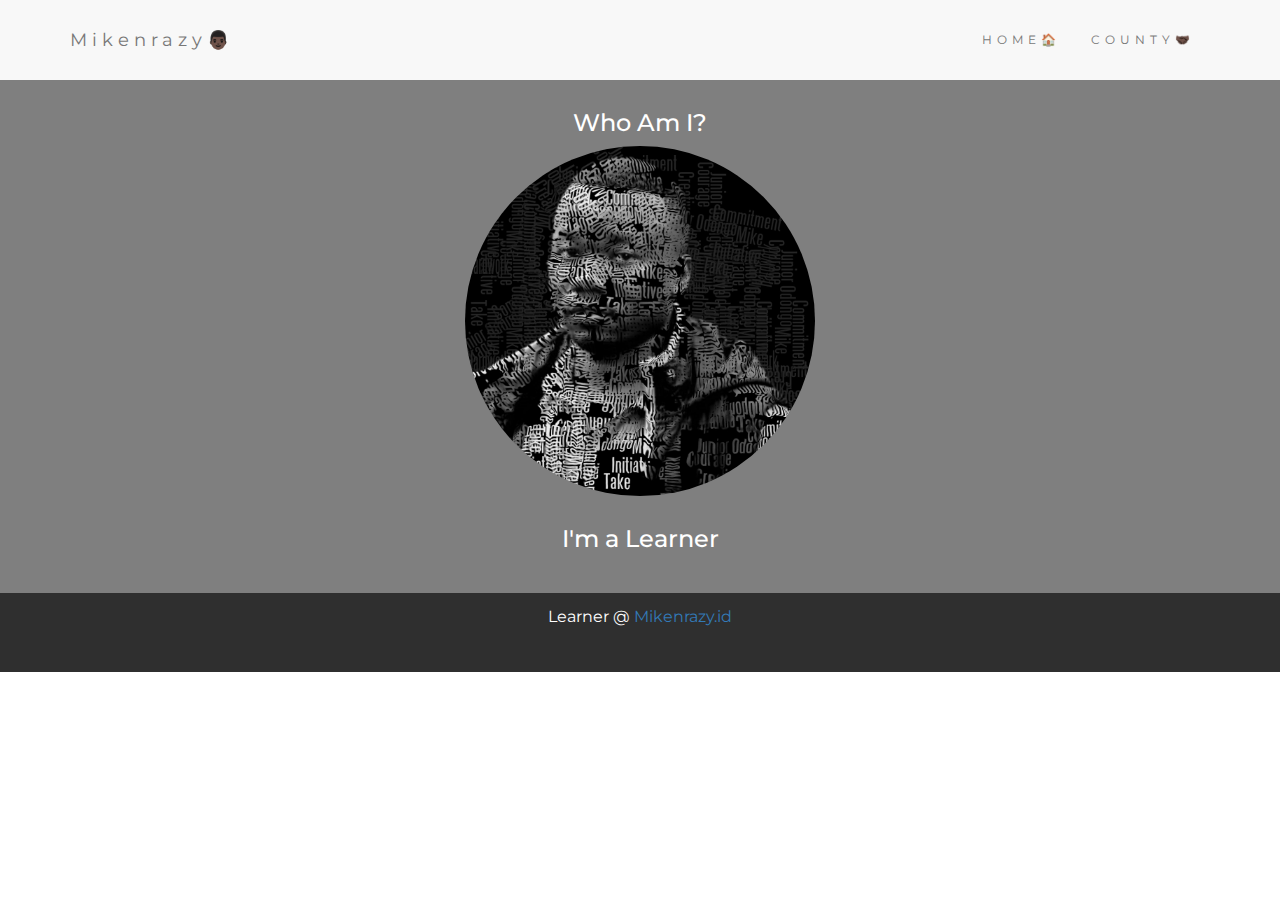
<file: aboutmyself.html>
<!DOCTYPE html>
<html lang="en">
<head>
  <!-- Theme Made By www.w3schools.com - No Copyright -->
  <title>AboutMySelf</title>
  <meta charset="utf-8">
  <meta name="viewport" content="width=device-width, initial-scale=1">
  <link rel="stylesheet" href="https://maxcdn.bootstrapcdn.com/bootstrap/3.4.1/css/bootstrap.min.css">
  <link href="https://fonts.googleapis.com/css?family=Montserrat" rel="stylesheet">
  <script src="https://ajax.googleapis.com/ajax/libs/jquery/3.4.1/jquery.min.js"></script>
  <script src="https://maxcdn.bootstrapcdn.com/bootstrap/3.4.1/js/bootstrap.min.js"></script>
   
  <style>
  body {
    font: 20px Montserrat, sans-serif;
    line-height: 1.8;
    color: #f5f6f7;
  }
  p {font-size: 16px;}
  .margin {margin-bottom: 10px;}
  .bg-1 {
    background-color: rgba(0, 0, 0, 0.5);
    color: #ffffff;
  }

  .bg-4 {
    background-color: #2f2f2f; /* Black Gray */
    color: #fff;
  }
  .container-fluid {
    padding-top: 10px;
    padding-bottom: 30px;
  }
  .navbar {
    padding-top: 15px;
    padding-bottom: 15px;
    border: 0;
    border-radius: 0;
    margin-bottom: 0;
    font-size: 12px;
    letter-spacing: 5px;
  }
  .navbar-nav  li a:hover {
    color: #1abc9c !important;
  }
  </style>
</head>
<body>

<!-- Navbar -->
<nav class="navbar navbar-default">
  <div class="container">
    <div class="navbar-header">
      <button type="button" class="navbar-toggle" data-toggle="collapse" data-target="#myNavbar">
        <span class="icon-bar"></span>
        <span class="icon-bar"></span>
        <span class="icon-bar"></span>
      </button>
      <a class="navbar-brand" href="#">Mikenrazy👨🏿</a>
    </div>
    <div class="collapse navbar-collapse" id="myNavbar">
      <ul class="nav navbar-nav navbar-right">
        <li><a href="file:///D:/%23BackBox/%23mike/%23Mikenrazy/harvard/Lecture%201/project0/index.html">HOME🏠</a></li>
        <li><a href="file:///D:/%23BackBox/%23mike/%23Mikenrazy/harvard/Lecture%201/project0/Counties.html">COUNTY🤝🏿</a></li>
      </ul>
    </div>
  </div>
</nav>

<!-- First Container -->
<div class="container-fluid bg-1 text-center">
  <h3 class="margin">Who Am I?</h3>
  <img src="mike.jpg" class="img-responsive img-circle margin" style="display:inline" alt="mike" width="350" height="350">
  <h3>I'm a Learner</h3>
</div>




<!-- Footer -->
<footer class="container-fluid bg-4 text-center">
  <p>Learner @ <a href="https://landr.me/mikenrazy.id.blockstack">Mikenrazy.id</a></p>
</footer>

</body>
</html>
</file>
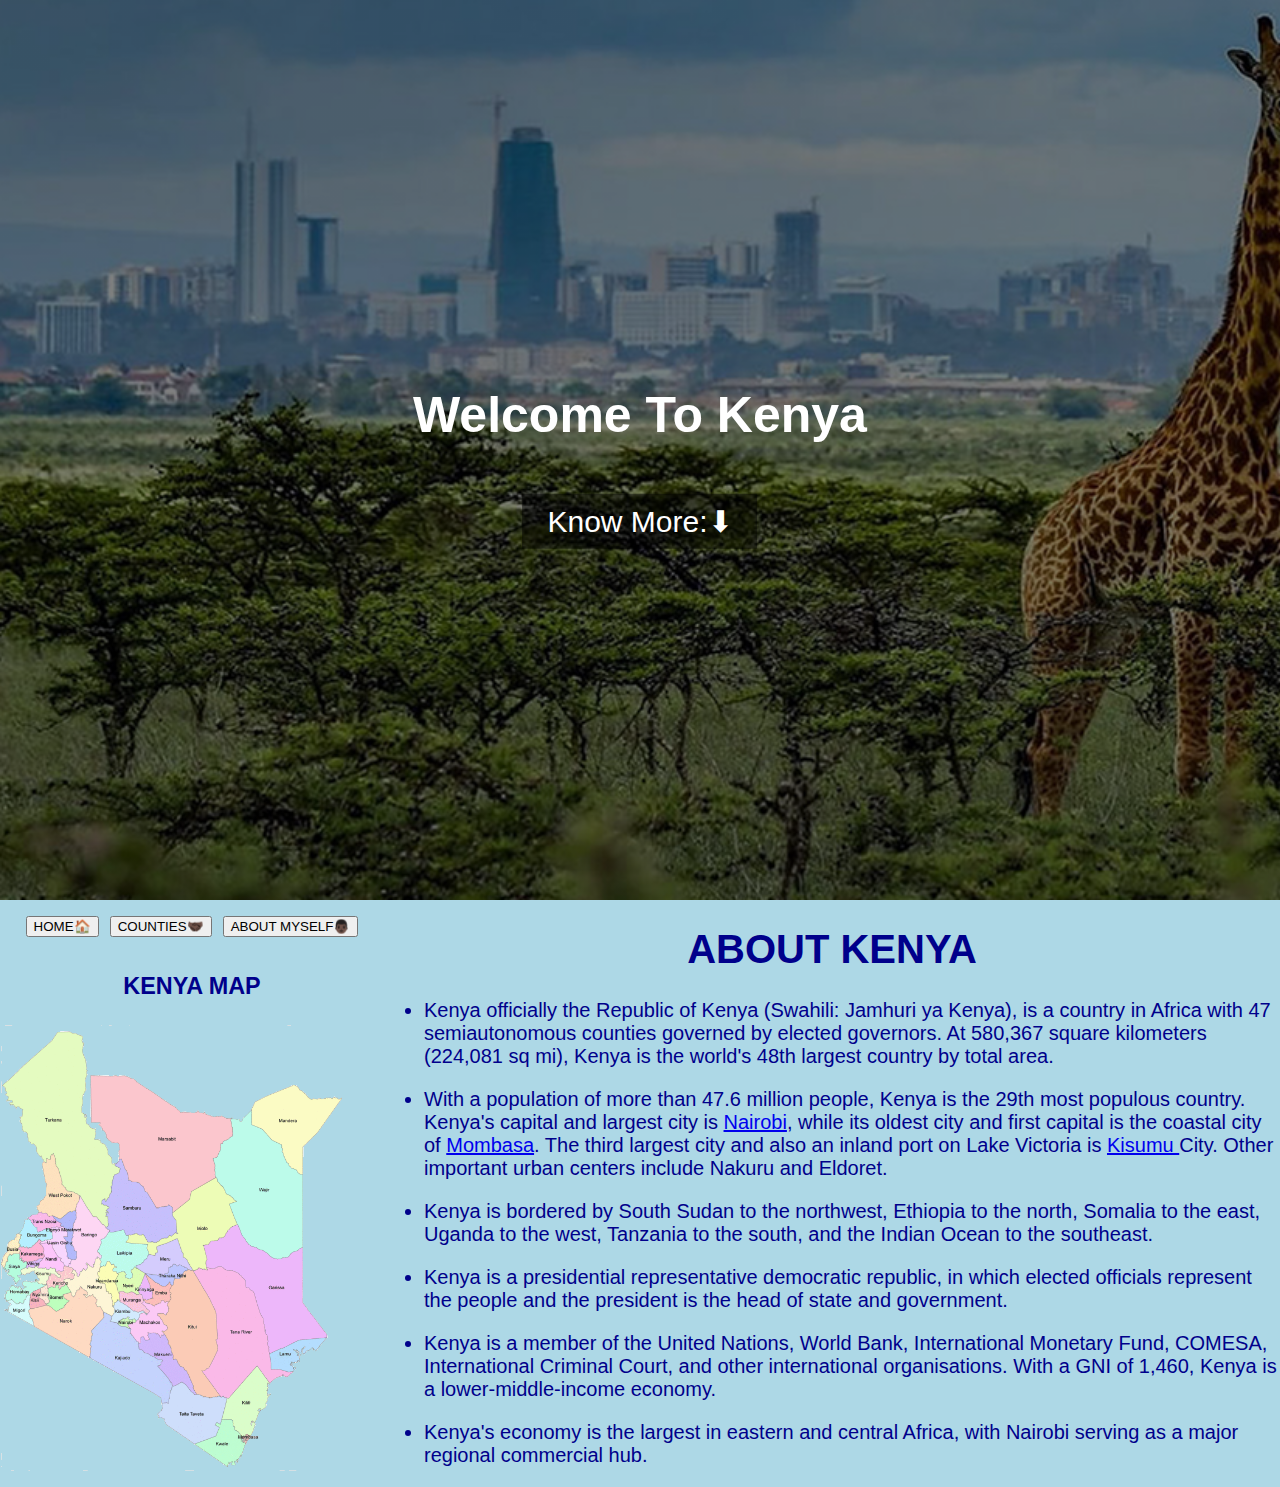
<file: Kenya.html>
<!DOCTYPE html>
<html>
<title>KENYA</title>
<head>
<meta name="viewport" content="width=device-width, initial-scale=1">
<link rel="stylesheet" href="mystyle.css">
<style>
body, html {
  height: 100%;
  margin: 0;
  font-family: Arial, Helvetica, sans-serif;
}

.hero-image {
  background-image: linear-gradient(rgba(0, 0, 0, 0.5), rgba(0, 0, 0, 0.5)), url("Kenya.png");
  height: 100%;
  background-position:topleft;
  background-repeat: no-repeat;
  background-size: cover;
  position: relative;
}

.hero-text {
  text-align: center;
  position: absolute;
  top: 50%;
  left: 50%;
  transform: translate(-50%, -50%);
  color: white;
}

.hero-text button {
  background-color: rgba(0, 0, 0, 0.5);
  color: white;
  border: none;
  outline: 0;
  display: inline-block;
  padding: 10px 25px;
  text-align: center;
  cursor: pointer;
  font-size: 30px;
  -webkit-transition-duration: 0.4s; /* Safari */
  transition-duration: 0.4s;
}

.hero-text button:hover {

  box-shadow: 0 12px 16px 0 rgba(0,0,0,0.24),0 17px 50px 0 rgba(0,0,0,0.19);
}

* for all devices (until the @media block) */
body {
  font-family: Arial, Helvetica, sans-serif ;
}
@media only screen and (min-width: 630px) {
  /* only for screens wider or equal to 630 pixels */
  /* code from https://www.thesitewizard.com/css/design-2-column-layout.shtml */
  #content {
    float: right ;
    width: 70% ;
  }
  #navbar {
    float: right;
    width: 30%;
  }
}
.center {
  display: flex;
  justify-content: center;
  align-items: center;
  height: 50px;
  border: None;
}
</style>
</head>
<body>

<div class="hero-image">
  <div class="hero-text">
    <h1 style="font-size:50px">Welcome To Kenya </h1>
    <p style="font-size:50px"></p>
    <a href="#About"><button>Know More:⬇</button></a>
  </div>
</div>
<div id="container">
  <div id="content">
    <h1 id="About" style="text-align:center">ABOUT KENYA </h1>
    <ul>
    <li>
      <p>
      Kenya officially the Republic of Kenya (Swahili: Jamhuri ya Kenya),
      is a country in Africa with 47 semiautonomous counties governed by elected governors.
       At 580,367 square kilometers (224,081 sq mi), Kenya is the world's 48th largest country by total area.
    </p>
  </li>
    <li>
      <p>
       With a population of more than 47.6 million people, Kenya is the 29th most populous country.
      Kenya's capital and largest city is <a href="file:///D:/%23BackBox/%23mike/%23Mikenrazy/harvard/Lecture%201/project0/index.html">Nairobi</a>,
      while its oldest city and first capital is the coastal city of <a href="file:///D:/%23BackBox/%23mike/%23Mikenrazy/harvard/Lecture%201/project0/index.html">Mombasa</a>.
       The third largest city and also an inland port on Lake Victoria is <a href="file:///D:/%23BackBox/%23mike/%23Mikenrazy/harvard/Lecture%201/project0/index.html">Kisumu </a> City.
      Other important urban centers include Nakuru and Eldoret.
    </p>
    </li>
  <li>
  <p>
  Kenya is bordered by South Sudan to the northwest, Ethiopia to the north, Somalia to the east, Uganda to the west,
  Tanzania to the south, and the Indian Ocean to the southeast.
  </p>
  </li>

  <li>
  <p>
  Kenya is a presidential representative democratic republic,
  in which elected officials represent the people and the president is the head of state and government.
  </p>
  </li>
  <li>
  <p>
  Kenya is a member of the United Nations, World Bank, International Monetary Fund,
  COMESA, International Criminal Court, and other international organisations. With a GNI of 1,460,
  Kenya is a lower-middle-income economy.
  </p>
  </li>
  <li>
  <p>
  Kenya's economy is the largest in eastern and central Africa, with
  Nairobi serving as a major regional commercial hub.
  </p>
  </li>
  </ul>



  </div>
  </div>
  <div id="navbar">
    <div class="center">
<a href="file:///D:/%23BackBox/%23mike/%23Mikenrazy/harvard/Lecture%201/project0/index.html"><button>HOME🏠</button></a>&nbsp;&nbsp;
<a href="file:///D:/%23BackBox/%23mike/%23Mikenrazy/harvard/Lecture%201/project0/Counties.html">  <button>COUNTIES🤝🏿</button></a>&nbsp;&nbsp;
<a href="file:///D:/%23BackBox/%23mike/%23Mikenrazy/harvard/Lecture%201/project0/aboutmyself.html"><button>ABOUT MYSELF👨🏿</button></a>


</div>
    <h3 style="text-align:center;">KENYA MAP</h3>
  <a href="https://goo.gl/maps/3vFdgMB5oMubR2zd7" > <img  class="c" src="map.gif" alt="flag_of_Kenya" width="90%" height="190%"> </a>
  </div>
  <div id="content">


  </div>
</div>


</body>
</html>
</file>
<file: mystyle.css>
/* Use the variables */
body {
  background-color: lightblue;
  color: darkblue;
  font-size: 20px; }

/*# sourceMappingURL=mystyle.css.map */
</file>
